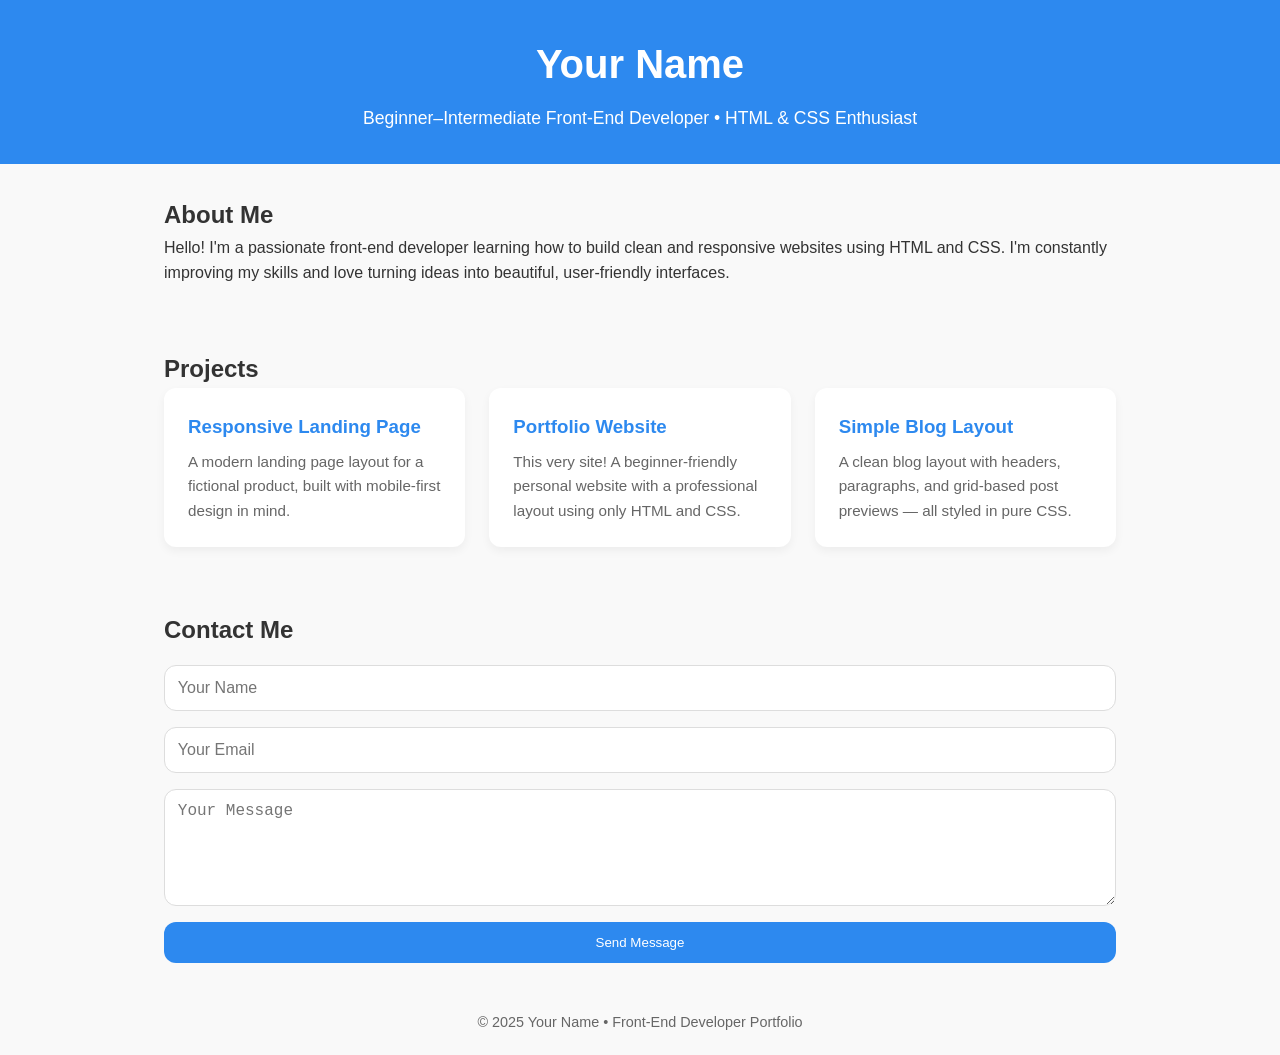
<file: portfolio_samp.html>
<!DOCTYPE html>
<html lang="en">
<head>
  <meta charset="UTF-8" />
  <meta name="viewport" content="width=device-width, initial-scale=1.0"/>
  <title>Your Name | Front-End Developer</title>
  <style>
    :root {
      --primary: #2d89ef;
      --text-dark: #333;
      --text-light: #666;
      --bg: #f9f9f9;
      --card-bg: #fff;
      --radius: 12px;
    }

    * {
      margin: 0;
      padding: 0;
      box-sizing: border-box;
    }

    body {
      font-family: 'Segoe UI', sans-serif;
      background-color: var(--bg);
      color: var(--text-dark);
      line-height: 1.6;
    }

    header {
      background: var(--primary);
      color: #fff;
      padding: 2rem;
      text-align: center;
    }

    header h1 {
      font-size: 2.5rem;
    }

    header p {
      font-size: 1.1rem;
      margin-top: 0.5rem;
    }

    section {
      padding: 2rem 1.5rem;
      max-width: 1000px;
      margin: auto;
    }

    .projects {
      display: grid;
      gap: 1.5rem;
      grid-template-columns: repeat(auto-fit, minmax(280px, 1fr));
    }

    .card {
      background: var(--card-bg);
      padding: 1.5rem;
      border-radius: var(--radius);
      box-shadow: 0 4px 10px rgba(0,0,0,0.05);
    }

    .card h3 {
      margin-bottom: 0.5rem;
      color: var(--primary);
    }

    .card p {
      font-size: 0.95rem;
      color: var(--text-light);
    }

    .contact-form {
      display: flex;
      flex-direction: column;
      gap: 1rem;
      margin-top: 1rem;
    }

    input, textarea {
      padding: 0.8rem;
      border: 1px solid #ddd;
      border-radius: var(--radius);
      font-size: 1rem;
    }

    button {
      background: var(--primary);
      color: #fff;
      padding: 0.8rem;
      border: none;
      border-radius: var(--radius);
      cursor: pointer;
    }

    footer {
      text-align: center;
      padding: 1rem;
      color: var(--text-light);
      font-size: 0.9rem;
    }
  </style>
</head>
<body>

  <header>
    <h1>Your Name</h1>
    <p>Beginner–Intermediate Front-End Developer • HTML & CSS Enthusiast</p>
  </header>

  <section>
    <h2>About Me</h2>
    <p>
      Hello! I'm a passionate front-end developer learning how to build clean and responsive websites using HTML and CSS. 
      I'm constantly improving my skills and love turning ideas into beautiful, user-friendly interfaces.
    </p>
  </section>

  <section>
    <h2>Projects</h2>
    <div class="projects">
      <div class="card">
        <h3>Responsive Landing Page</h3>
        <p>A modern landing page layout for a fictional product, built with mobile-first design in mind.</p>
      </div>
      <div class="card">
        <h3>Portfolio Website</h3>
        <p>This very site! A beginner-friendly personal website with a professional layout using only HTML and CSS.</p>
      </div>
      <div class="card">
        <h3>Simple Blog Layout</h3>
        <p>A clean blog layout with headers, paragraphs, and grid-based post previews — all styled in pure CSS.</p>
      </div>
    </div>
  </section>

  <section>
    <h2>Contact Me</h2>
    <form class="contact-form">
      <input type="text" placeholder="Your Name" required />
      <input type="email" placeholder="Your Email" required />
      <textarea rows="5" placeholder="Your Message"></textarea>
      <button type="submit">Send Message</button>
    </form>
  </section>

  <footer>
    &copy; 2025 Your Name • Front-End Developer Portfolio
  </footer>

</body>
</html>
</file>
